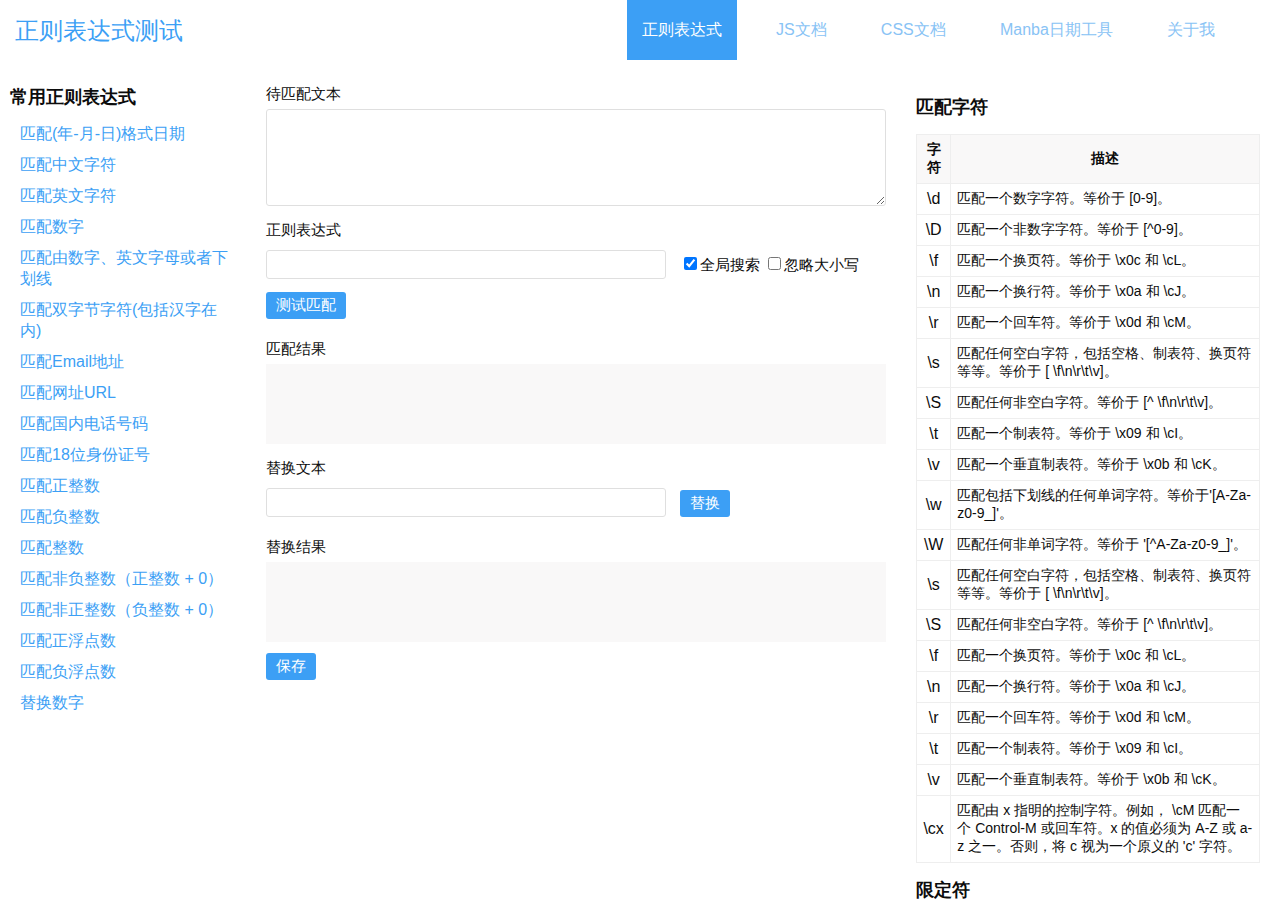
<file: index.html>
<!DOCTYPE html>
<html lang="en">

<head>
  <meta charset="UTF-8">
  <title>正则表达式测试</title>
  <meta name="keywords" content="正则表达式测试,js,正则表达式文档,常用正则表达式,js,reg,regexp" />
  <meta name="description" content="正则表达式测试工具,提供文档以及常用正则表达式">
  <link rel="stylesheet" href="/css/common.css">
  <meta name="baidu-site-verification" content="FX5MVrmrg8" />
  <link rel="icon" href="/images/logo.ico" type="image/x-icon">
  <script type="text/javascript" src="js/jquery.js"></script>
</head>

<body>
  <header>
    <a href="/">
      <h1>正则表达式测试</h1>
    </a>
    <nav>
      <a href="/" class="selected">正则表达式</a>
      <a href="http://js.ch-un.com">JS文档</a>
      <a href="http://css.ch-un.com">CSS文档</a>
      <a href="http://manba.ch-un.com">Manba日期工具</a>
      <a href="http://www.ch-un.com" target="_blank">关于我</a>
    </nav>
  </header>
  <section>
    <div id="doc"></div>
    <div id="test">
      <label for="">待匹配文本</label>
      <textarea name="" id="sourceText" cols="30" rows="5"></textarea>
      <label for="regText">正则表达式</label>
      <div>
        <input type="text" id="regText" />
        <input type="checkbox" id="isGlobal" checked="checked" />全局搜索
        <input type="checkbox" id="isIgnoreCase" />忽略大小写
        <button id="testAction">测试匹配</button>
      </div>
      <label for="testResult">匹配结果</label>
      <pre id="testResult"></pre>
      <label for="replaceText">替换文本</label>
      <div>
        <input type="text" id="replaceText" />
        <button id="replaceAction">替换</button>
      </div>
      <label for="replaceResult">替换结果</label>
      <pre id="replaceResult"></pre>
      <div>
        <button id="save">保存</button>
      </div>
      <div id="savedList">
        <!-- <span>测试<i>×</i></span> -->
      </div>
    </div>
    <div id="demo">
      <h2>常用正则表达式</h2>
      <ul class="nav nav-list well">
        <li><a href="#" title="([0-9]{3}[1-9]|[0-9]{2}[1-9][0-9]{1}|[0-9]{1}[1-9][0-9]{2}|[1-9][0-9]{3})-(((0[13578]|1[02])-(0[1-9]|[12][0-9]|3[01]))|((0[469]|11)-(0[1-9]|[12][0-9]|30))|(02-(0[1-9]|[1][0-9]|2[0-8])))">匹配(年-月-日)格式日期</a></li>
        <li><a href="#" title="[\u4e00-\u9fa5]">匹配中文字符</a></li>
        <li><a href="#" title="[a-zA-Z]+">匹配英文字符</a></li>
        <li><a href="#" title="[0-9]+">匹配数字</a></li>
        <li><a href="#" title="\w+">匹配由数字、英文字母或者下划线 </a></li>
        <li><a href="#" title="[^\x00-\xff]">匹配双字节字符(包括汉字在内)</a></li>
        <li><a href="#" title="[\w!#$%&amp;'*+/=?^_`{|}~-]+(?:\.[\w!#$%&amp;'*+/=?^_`{|}~-]+)*@(?:[\w](?:[\w-]*[\w])?\.)+[\w](?:[\w-]*[\w])?">匹配Email地址</a></li>
        <li><a href="#" title="[a-zA-z]+://[^\s]*">匹配网址URL</a></li>
        <li><a href="#" title="^1[3|4|5|8][0-9]\d{4,8}$">匹配国内电话号码</a></li>
        <li><a href="#" title="^(\d{6})(\d{4})(\d{2})(\d{2})(\d{3})([0-9]|X)$">匹配18位身份证号</a></li>
        <li><a href="#" title="^[1-9]\d*$">匹配正整数</a></li>
        <li><a href="#" title="^-[1-9]\d*$">匹配负整数</a></li>
        <li><a href="#" title="^-?[1-9]\d*$">匹配整数</a></li>
        <li><a href="#" title="^[1-9]\d*|0$">匹配非负整数（正整数 + 0）</a></li>
        <li><a href="#" title="^-[1-9]\d*|0$">匹配非正整数（负整数 + 0）</a></li>
        <li><a href="#" title="^[1-9]\d*\.\d*|0\.\d*[1-9]\d*$">匹配正浮点数</a></li>
        <li><a href="#" title="^-[1-9]\d*\.\d*|-0\.\d*[1-9]\d*$">匹配负浮点数</a></li>
        <li><a href="#" title="([0-9]+)" replace="替换$1">替换数字</a></li>
      </ul>
    </div>
  </section>
</body>
<script type="text/javascript">
const Data = {
  saveLocal(name, value) {
    if (window.localStorage && JSON && name && value) {
      if (typeof value == 'object') {
        value = JSON.stringify(value);
      }
      window.localStorage[name] = value;
      return true;
    }
    return false;
  },
  getLocal(name, type) {
    if (window.localStorage && JSON && name) {
      const data = window.localStorage[name];
      if (type && type == 'json' && data !== undefined) {
        try {
          return JSON.parse(data);
        } catch (e) {
          console.error(`取数转换json错误${e}`);
          return '';
        }
      } else {
        return data;
      }
    }
    return null;
  }
};

$(function() {
  $("#doc").load("./html/doc.html");
  var doms = getDoms("sourceText", "regText", "isGlobal", "isIgnoreCase", "testAction", "testResult", "replaceText", "replaceAction", "replaceResult","save","savedList");

  var savelist = Data.getLocal("savedList","json")||[];

  function isValidFields() {
    var names = arguments;
    $("#test .error").removeClass("error");
    for (var i = 0; i < names.length; i++) {
      var name = names[i];
      if (!doms[name].val()) {
        doms[name].focus();
        doms[name].addClass("error");
        return false;
      }
    }
    return true;
  }

  function buildRegex() {
    var op = "";
    if (doms.isGlobal.prop("checked")) op = "g";
    if (doms.isIgnoreCase.prop("checked")) op = op + "i";
    return new RegExp(doms.regText.val(), op);
  }



  function testMatch() {
    if (!isValidFields("sourceText", "regText")) return false;
    doms.testResult.html("");
    var regex = buildRegex();
    var result = doms.sourceText.val().match(regex);
    if (null == result || 0 == result.length) {
      doms.testResult.text("（没有匹配）");
      return false;
    }
    if (doms.isGlobal.prop("checked")) {
      var strResult = "共找到 " + result.length + " 处匹配：\r\n";
      for (var i = 0; i < result.length; ++i) strResult = strResult + result[i] + "\r\n";
      doms.testResult.html(strResult);
    } else {
      doms.testResult.html("匹配位置：" + regex.lastIndex + "\r\n匹配结果：" + result[0]);
    }
    return true;
  }

  function initList(){
  	doms.savedList.html("");
  	for (var i = 0 ; i < savelist.length; i++) {
  		var span = $("<span></span>");
  		span.text(savelist[i]).append("<i>×</i>").data("reg",savelist[i]).data("index",i);
  		doms.savedList.append(span);
  	}
  }


  $("#demo li a").click(function() {
    var r = $(this).attr("replace");
    doms.regText.val($(this).attr("title"));
    if (r) doms.replaceText.val(r);
    testMatch();
  });

  doms.testAction.on('click', testMatch);
  doms.replaceAction.on('click', function() {
    doms.replaceResult.html("");
    if (!isValidFields("sourceText", "regText", "replaceText")) return false;
    var regex = buildRegex();
    doms.replaceResult.text(doms.sourceText.val().replace(regex, doms.replaceText.val()));
  });

  doms.savedList.on("click",function(event){
    if(event.target.tagName == "SPAN"){
      doms.regText.val($(event.target).data("reg"));
      testMatch();
    }else if(event.target.tagName == "I"){
      var i = $(event.target).parent().data("index");
      var index = parseInt(i);
      savelist.splice(index,index+1);
      Data.saveLocal("savedList",savelist);
      initList();
    }
  });

  doms.save.on("click",function(){
    var value = doms.regText.val();
  	if(value =="" || savelist.indexOf(value)!=-1)return false;
  	savelist.push(doms.regText.val());
  	Data.saveLocal("savedList",savelist);
  	initList();
  });

  initList();
});


function getDoms() {
  var names = arguments;
  var doms = {};
  for (var i = 0; i < names.length; i++) {
    var name = names[i];
    doms[name] = $("#" + name);
  }
  return doms;
}
</script>

</html>
</file>
<file: css/common.css>
body {
    font-family: 'Source Sans Pro', 'Helvetica Neue', Arial, sans-serif;
    font-size: 15px;
    -webkit-font-smoothing: antialiased;
    -moz-osx-font-smoothing: grayscale;
    color: #0c0c0c;
    margin: 0;
}

a,
a:hover {
    text-decoration: none;
}

footer {
    text-align: center;
    margin-top: 80px;
}

a {
    color: #3c9ff5;
}


header {
    position: fixed;
    height: 60px;
    left: 0;
    right: 0;
    /* border-bottom: 1px solid #dcefff; */
    top: 0;
    z-index: 1;
    background: #FFF;
}

header>a>img {
    width: 40px;
    margin: 10px 5px 0px 20px;
    float: left;
}

header>a>h1 {
    font-family: 'Dosis', 'Source Sans Pro', 'Helvetica Neue', Arial, sans-serif;
    display: inline-block;
    font-weight: 100;
    font-size: 24px;
    margin: 15px;
    float: left;
}

header nav {
    position: absolute;
    right: 40px;
    line-height: 60px;
}


header nav a {
    color: #89c3f5;
    padding-bottom: 3px;
    margin: 0 10px;
    display: inline-block;
    font-size: 16px;
    padding: 0 15px;
    transition: .4s;
}

header nav a:hover {
    color: #0085f9;
    font-weight: 500;
}

header nav a.selected {
    background: #3c9ff5;
    color: #FFF;
}
div#test {
    width: 50%;
    left: 20%;
}

div#doc {
    width: 30%;
    padding: 20px;
}

div#demo {
    width: 20%;
    left: 0;
    overflow: auto;
}

section {
    top: 60px;
    position: absolute;
    left: 0;
    right: 0;
    bottom: 0;
}

section>div {
    position: absolute;
    top: 0;
    bottom: 0;
    right: 0;
    overflow: auto;
    padding: 10px;
}

div {
    box-sizing: border-box;
}

input[type='text'], textarea {
    border: 1px solid #DFDFDF;
    padding: 2px 0px 2px 10px;
    transition: border linear .3s;
    box-sizing: border-box;
    border-radius: 3px;
    -webkit-appearance: none;
    font-family: inherit;
    font-size: 15px;
    outline: none;
    background-color: #FFF;
    padding: 5px;
    word-spacing: 5px;
}

input[type='text']:focus, textarea:focus {
    box-shadow: 0 0 5px rgba(60, 159, 245, 0.4);
    border-color: #3c9ff5;
}

div#test>label {
    display: block;
    margin: 15px 0 5px;
}

div#test>input, #test>textarea {
    width: 100%;
    display: block;
}

#test>pre {
    width: 100%;
    min-height: 80px;
    background: #f9f8f8;
    padding: 5px;
    box-sizing: border-box;
    margin: 4px 0;
}

#test>div {
    line-height: 40px;
}

button {
    border: none;
    background: #3c9ff5;
    color: #FFF;
    border-radius: 3px;
    font-size: inherit;
    /* margin-left: 5px; */
    padding: 4px 10px;
    /* vertical-align: middle; */
    outline: none;
    cursor: pointer;
}

button:hover {
    background: #3e95e0;
}

#test>div>input[type='text'] {
    width: 400px;
    margin-right: 10px;
}

.error {
    border-color: red !important;
}

div#demo li {
    list-style: none;
    margin: 10px 0;
    padding: 0;
    font-size: 16px;
}

div#demo ul {
    margin: 10px;
    padding: 0;
}

h2 {
    font-size: 18px;
}

table.reference {
    border: 1px solid #eee;
    border-collapse: collapse;
    font-size: 14px;
}

table.reference td,table.reference th {
    border: 1px solid #eee;
    padding: 6px;
}

table.reference th {
    background: #f9f8f8;
}

table.reference td:nth-child(2n-1) {
    text-align: center;
    width: 10%;
    font-size: 16px;
}


::-webkit-scrollbar {
    width: 8px;
    height: 8px;
}

::-webkit-scrollbar-thumb {
    background-color: rgba(113, 113, 113, 0.44);
}

::-webkit-scrollbar-thumb:hover {
    background-color: rgba(113, 113, 113, 0.8);
}

#savedList span {
    background: #EEE;
    padding: 0px 8px;
    border-radius: 2px;
    overflow: hidden;
    margin-right: 10px;
    /* margin-top: 10px; */
    line-height: 25px;
    height: 25px;
    color: #545454;
    cursor: pointer;
    display: inline-block;
}

#savedList span i {
    /* padding: 0px 0  5px; */
    margin-left: 4px;
    cursor: pointer;
    font-size: 35px;
    line-height: 25px;
    height: 25px;
    vertical-align: -6px;
    display: inline-block;
    color: #d8d8d8;
}

#savedList span:hover i:hover {
    color: #3c9ff5;
}
</file>
